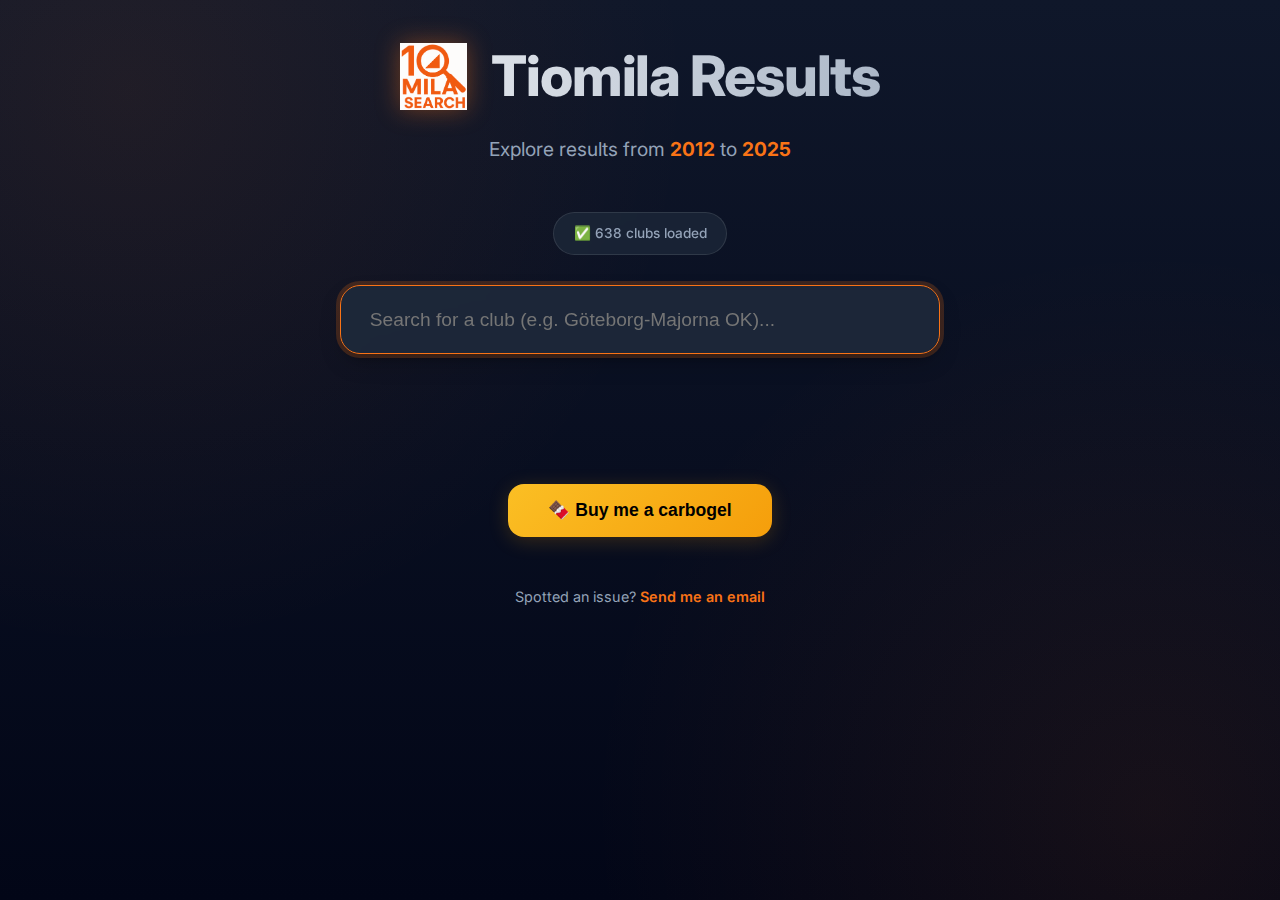
<file: index.html>
<!doctype html>
<html lang="en">
  <head>
    <meta charset="UTF-8" />
    <meta name="viewport" content="width=device-width, initial-scale=1.0" />
    <title>Tiomila Results Search</title>
    <meta
      name="description"
      content="Search and explore historical Tiomila orienteering results from 2012 to 2025. Discover team performances, best relay results, and original event links."
    />
    <meta
      name="keywords"
      content="Tiomila, orienteering results, 10mila results, team results, Tiomila 2025, orienteering Sweden, historical results"
    />
    <meta property="og:title" content="Tiomila Results Search" />
    <meta
      property="og:description"
      content="Explore historical Tiomila orienteering results from 2012 to 2025. Search for team performances and view original event links."
    />
    <meta
      property="og:image"
      content="https://sebastianind.github.io/tiomila-results/assets/logo.png"
    />
    <meta
      property="og:url"
      content="https://sebastianind.github.io/tiomila-results"
    />
    <meta property="og:type" content="website" />
    <meta name="robots" content="index, follow" />

    <link rel="stylesheet" href="styles.css" />
    <link
      rel="apple-touch-icon"
      sizes="180x180"
      href="assets/apple-touch-icon.png"
    />
    <link
      rel="icon"
      type="image/png"
      sizes="32x32"
      href="assets/favicon-32x32.png"
    />
    <link
      rel="icon"
      type="image/png"
      sizes="16x16"
      href="assets/favicon-16x16.png"
    />
    <link rel="manifest" href="assets/site.webmanifest" />
    <script
      data-goatcounter="https://sebastianinderst.goatcounter.com/count"
      async
      src="//gc.zgo.at/count.js"
    ></script>
  </head>

  <body>
    <div class="container">
      <h1>
        <img src="assets/logo.png" alt="Logo" />
        Tiomila Results
      </h1>
      <p class="subtitle">
        Explore results from <strong>2012</strong> to <strong>2025</strong>
      </p>

      <div style="text-align: center">
        <div id="statusMessage" class="status-message">Loading database...</div>
      </div>

      <div class="search-wrapper">
        <input
          type="text"
          id="searchBox"
          placeholder="Search for a club (e.g. Göteborg-Majorna OK)..."
          autofocus
        />
      </div>

      <div id="results"></div>

      <div class="donation-button">
        <a
          href="https://www.paypal.com/paypalme/SebastianInderst"
          target="_blank"
          rel="noopener noreferrer"
        >
          <button>🍫 Buy me a carbogel</button>
        </a>
      </div>

      <div class="contact-section">
        <p>
          Spotted an issue?
          <a href="mailto:sebastian.inderst@gmail.com">Send me an email</a>
        </p>
      </div>
    </div>

    <script>
      let data = {};

      async function loadData() {
        const statusMessage = document.getElementById("statusMessage");
        statusMessage.textContent = "⌛ Loading data...";

        try {
          const resultsRes = await fetch("gathered_results.json");
          data = await resultsRes.json();

          const clubCount = Object.keys(data).length;
          statusMessage.textContent = `✅ ${clubCount.toLocaleString()} clubs loaded`;
        } catch (error) {
          statusMessage.textContent = "❌ Error loading data. Please refresh.";
          console.error("Error loading data:", error);
        }
      }

      function fuzzySearch(input, clubNames) {
        const normalizedInput = input.toLowerCase().replace(/[-\s]+/g, "");
        return clubNames.filter((name) =>
          name
            .toLowerCase()
            .replace(/[-\s]+/g, "")
            .includes(normalizedInput),
        );
      }

      function displayResults(clubName, isSuggestion = false) {
        const resultsDiv = document.getElementById("results");

        // Handle suggestions as a dropdown
        const allClubNames = Object.values(data).flatMap((club) => club.names);
        const suggestions = fuzzySearch(clubName, allClubNames);

        // Remove existing dropdown if any
        const existingDropdown = document.querySelector(".suggestion-list");
        if (existingDropdown) existingDropdown.remove();

        if (suggestions.length > 0 && !isSuggestion && clubName.length > 2) {
          const suggestionList = document.createElement("ul");
          suggestionList.className = "suggestion-list";

          suggestions.slice(0, 10).forEach((suggestion) => {
            const suggestionItem = document.createElement("li");
            suggestionItem.className = "suggestion-item";
            suggestionItem.textContent = suggestion;

            suggestionItem.addEventListener("click", () => {
              document.getElementById("searchBox").value = suggestion;
              suggestionList.remove();
              displayResults(suggestion, true);
            });

            suggestionList.appendChild(suggestionItem);
          });

          document.querySelector(".search-wrapper").appendChild(suggestionList);
        }

        const [clubKey, clubData] =
          Object.entries(data).find(([key, club]) =>
            club.names.includes(clubName),
          ) || [];

        if (!clubData) {
          if (!suggestions.length && clubName.length > 2) {
            resultsDiv.innerHTML = `<div class="status-message">No results found for "${clubName}".</div>`;
          }
          return;
        }

        // Clear results only when we find a real club
        resultsDiv.innerHTML = "";

        // Logging
        fetch(
          "https://script.google.com/macros/s/AKfycbwWTdh-XuHKKqpWmBbMtiayc6rCSd8HqX2wicjJdYgvsc43shn8l2bRLt6aQTOSqcGk/exec?variable=" +
            encodeURIComponent(clubName),
        ).catch(() => {});

        const clubHeader = document.createElement("div");
        clubHeader.className = "club-header";

        clubHeader.textContent = `Results for ${clubName}`;
        resultsDiv.appendChild(clubHeader);

        for (const [relay, years] of Object.entries(clubData.results)) {
          const relayCard = document.createElement("div");
          relayCard.className = "relay-card";

          const relayHeader = document.createElement("div");
          relayHeader.className = "relay-header";
          relayHeader.innerHTML = `<span>🔁</span> ${relay}`;
          relayCard.appendChild(relayHeader);

          // Calculate the best result
          let bestResultPosition = Infinity;
          const bestResults = [];

          for (const [year, teams] of Object.entries(years)) {
            for (const [teamName, result] of Object.entries(teams)) {
              if (
                result.result_position &&
                result.result_position < bestResultPosition
              ) {
                bestResultPosition = result.result_position;
                bestResults.length = 0;
                bestResults.push({ year, teamName });
              } else if (result.result_position === bestResultPosition) {
                bestResults.push({ year, teamName });
              }
            }
          }

          if (bestResults.length > 0) {
            const bestResultDiv = document.createElement("div");
            bestResultDiv.className = "best-result";
            bestResultDiv.innerHTML = `
              <div class="best-result-title">🏆 Best Rank: #${bestResultPosition}</div>
            `;

            bestResults.forEach(({ year, teamName }) => {
              const bestResultItem = document.createElement("div");
              bestResultItem.className = "best-result-item";
              bestResultItem.textContent = `${year} — ${teamName}`;
              bestResultDiv.appendChild(bestResultItem);
            });

            relayCard.appendChild(bestResultDiv);
          }

          const yearsGrid = document.createElement("div");
          yearsGrid.className = "years-grid";

          const sortedYears = Object.keys(years).sort().reverse();
          for (const year of sortedYears) {
            const eventIds = {
              2013: 2287,
              2014: 7526,
              2015: 9208,
              2016: 8003,
              2017: 14802,
              2018: 17220,
              2019: 20090,
              2022: 33643,
              2023: 43111,
              2024: 47276,
              2025: 48103,
            };
            const winsplitIds = { 2012: 20779 };

            const eventId = eventIds[year];
            const winsplitId = winsplitIds[year];
            let url = "";
            if (eventId) {
              url = `https://eventor.orientering.se/Events/ResultList?eventId=${eventId}&organisationId=${clubKey}`;
            } else if (winsplitId) {
              url = `https://obasen.orientering.se/winsplits/online/sv/default.asp?page=classes&databaseId=${winsplitId}`;
            }

            const yearCard = document.createElement(url ? "a" : "div");
            yearCard.className = "result-year-card";
            if (url) {
              yearCard.href = url;
              yearCard.target = "_blank";
              yearCard.rel = "noopener noreferrer";
            }

            const yearHeader = document.createElement("div");
            yearHeader.className = "result-year-header";
            yearHeader.innerHTML = `<span>📅 ${year}</span>`;
            yearCard.appendChild(yearHeader);

            for (const [teamName, result] of Object.entries(years[year])) {
              const teamDiv = document.createElement("div");
              teamDiv.className = "result-team";
              const rank = result.result_position
                ? `#${result.result_position}`
                : result.status;
              teamDiv.innerHTML = `<span style="color: ${result.result_position ? "var(--text-primary)" : "#ef4444"}">${rank}</span> <span>${teamName}</span>`;
              yearCard.appendChild(teamDiv);
            }

            yearsGrid.appendChild(yearCard);
          }

          relayCard.appendChild(yearsGrid);
          resultsDiv.appendChild(relayCard);
        }
      }

      document.getElementById("searchBox").addEventListener("input", (e) => {
        const club = e.target.value.trim();
        if (club.length > 2) {
          displayResults(club);
        } else {
          document.getElementById("results").innerHTML = "";
          const existingDropdown = document.querySelector(".suggestion-list");
          if (existingDropdown) existingDropdown.remove();
        }
      });

      loadData();
    </script>
  </body>
</html>
</file>
<file: styles.css>
@import url("https://fonts.googleapis.com/css2?family=Inter:wght@400;600;700;800&display=swap");

:root {
  --bg-color: #0f172a;
  --card-bg: rgba(30, 41, 59, 0.7);
  --accent-color: #f97316; /* Orange from logo */
  --text-primary: #f8fafc;
  --text-secondary: #94a3b8;
  --border-color: rgba(255, 255, 255, 0.1);
  --glass-border: rgba(255, 255, 255, 0.1);
  --shadow:
    0 10px 25px -5px rgba(0, 0, 0, 0.3), 0 8px 10px -6px rgba(0, 0, 0, 0.3);
}

* {
  box-sizing: border-box;
  margin: 0;
  padding: 0;
}

body {
  font-family: "Inter", sans-serif;
  background-color: var(--bg-color);
  color: var(--text-primary);
  line-height: 1.6;
  padding: 2rem 1rem;
  min-height: 100vh;
  display: flex;
  flex-direction: column;
  align-items: center;
  background-image:
    radial-gradient(
      circle at 10% 10%,
      rgba(249, 115, 22, 0.08) 0%,
      transparent 40%
    ),
    radial-gradient(
      circle at 90% 90%,
      rgba(249, 115, 22, 0.08) 0%,
      transparent 40%
    ),
    linear-gradient(to bottom, #0f172a, #020617);
}

.container {
  width: 100%;
  max-width: 900px;
  margin: 0 auto;
}

h1 {
  font-size: clamp(2.2rem, 8vw, 3.5rem);
  font-weight: 800;
  margin-bottom: 0.75rem;
  display: flex;
  align-items: center;
  justify-content: center;
  gap: 1.5rem;
  text-align: center;
  letter-spacing: -0.02em;
  background: linear-gradient(to right, #fff, #94a3b8);
  -webkit-background-clip: text;
  background-clip: text;
  -webkit-text-fill-color: transparent;
}

h1 img {
  height: 1.2em;
  filter: drop-shadow(0 0 12px rgba(249, 115, 22, 0.4));
  -webkit-text-fill-color: initial;
}

.subtitle {
  text-align: center;
  color: var(--text-secondary);
  margin-bottom: 3rem;
  font-size: 1.2rem;
  max-width: 600px;
  margin-left: auto;
  margin-right: auto;
}

.subtitle strong {
  color: var(--accent-color);
  font-weight: 700;
}

#statusMessage {
  text-align: center;
  font-size: 0.85rem;
  color: var(--text-secondary);
  margin-bottom: 2rem;
  padding: 0.6rem 1.2rem;
  background: var(--card-bg);
  border-radius: 99px;
  border: 1px solid var(--glass-border);
  backdrop-filter: blur(8px);
  display: inline-block;
  font-weight: 500;
}

.search-wrapper {
  position: relative;
  margin-bottom: 3rem;
  max-width: 600px;
  margin-left: auto;
  margin-right: auto;
}

input {
  width: 100%;
  padding: 1.4rem 1.8rem;
  font-size: 1.2rem;
  background: var(--card-bg);
  border: 1px solid var(--glass-border);
  border-radius: 20px;
  color: white;
  backdrop-filter: blur(12px);
  transition: all 0.4s cubic-bezier(0.16, 1, 0.3, 1);
  box-shadow: var(--shadow);
}

input:focus {
  outline: none;
  border-color: var(--accent-color);
  box-shadow:
    0 0 0 4px rgba(249, 115, 22, 0.2),
    var(--shadow);
  transform: translateY(-2px);
  background: rgba(30, 41, 59, 0.9);
}

.suggestion-list {
  position: absolute;
  top: calc(100% + 8px);
  left: 0;
  right: 0;
  background: rgba(30, 41, 59, 0.95);
  border: 1px solid var(--glass-border);
  border-radius: 16px;
  list-style: none;
  z-index: 100;
  backdrop-filter: blur(16px);
  box-shadow: 0 20px 25px -5px rgba(0, 0, 0, 0.5);
  max-height: 300px;
  overflow-y: auto;
  padding: 0.5rem;
  animation: slideUp 0.3s cubic-bezier(0.16, 1, 0.3, 1);
}

.suggestion-item {
  padding: 0.8rem 1.2rem;
  border-radius: 10px;
  cursor: pointer;
  transition: all 0.2s;
  color: var(--text-primary);
  font-weight: 500;
}

.suggestion-item:hover {
  background: var(--accent-color);
  color: white;
}

#results {
  width: 100%;
  display: flex;
  flex-direction: column;
  gap: 2rem;
}

.club-header {
  font-size: 1.75rem;
  font-weight: 800;
  margin-top: 1rem;
  padding-bottom: 0.5rem;
  border-bottom: 3px solid var(--accent-color);
  display: inline-block;
  letter-spacing: -0.01em;
}

.relay-card {
  background: var(--card-bg);
  border: 1px solid var(--glass-border);
  border-radius: 28px;
  padding: 2.5rem;
  backdrop-filter: blur(16px);
  box-shadow: var(--shadow);
  animation: slideUp 0.6s cubic-bezier(0.16, 1, 0.3, 1);
  margin-bottom: 2rem;
}

@keyframes slideUp {
  from {
    opacity: 0;
    transform: translateY(30px);
  }
  to {
    opacity: 1;
    transform: translateY(0);
  }
}

.relay-header {
  font-size: 1.5rem;
  font-weight: 800;
  margin-bottom: 1.5rem;
  color: var(--accent-color);
  display: flex;
  align-items: center;
  gap: 0.75rem;
}

.best-result {
  background: linear-gradient(
    135deg,
    rgba(249, 115, 22, 0.15) 0%,
    rgba(249, 115, 22, 0.05) 100%
  );
  border: 1px solid rgba(249, 115, 22, 0.4);
  border-radius: 18px;
  padding: 1.5rem;
  margin-bottom: 2.5rem;
  position: relative;
  overflow: hidden;
}

.best-result-title {
  font-weight: 800;
  color: #fbbf24;
  margin-bottom: 0.75rem;
  display: flex;
  align-items: center;
  gap: 0.6rem;
  font-size: 1.1rem;
}

.best-result-item {
  font-size: 1rem;
  color: var(--text-primary);
  font-weight: 500;
}

.years-grid {
  display: grid;
  grid-template-columns: repeat(auto-fill, minmax(220px, 1fr));
  gap: 1.25rem;
}

.result-year-card {
  background: rgba(255, 255, 255, 0.03);
  border: 1px solid var(--border-color);
  border-radius: 16px;
  padding: 1.25rem;
  transition: all 0.3s cubic-bezier(0.16, 1, 0.3, 1);
  cursor: pointer;
  text-decoration: none;
  display: block;
}

.result-year-card:hover {
  transform: translateY(-5px);
  background: rgba(249, 115, 22, 0.1);
  border-color: var(--accent-color);
  box-shadow: 0 10px 15px -3px rgba(0, 0, 0, 0.2);
}

.result-year-header {
  font-weight: 700;
  margin-bottom: 0.75rem;
  font-size: 1.1rem;
  display: flex;
  align-items: center;
  justify-content: space-between;
}

.result-year-header::after {
  content: "→";
  font-size: 1.2rem;
  color: var(--accent-color);
  opacity: 0;
  transition: all 0.3s;
}

.result-year-card:hover .result-year-header::after {
  opacity: 1;
  transform: translateX(5px);
}

.result-year-header a {
  color: var(--text-primary);
  text-decoration: none;
  display: flex;
  align-items: center;
  gap: 0.4rem;
}

.result-team {
  font-size: 0.9rem;
  color: var(--text-secondary);
  display: flex;
  align-items: baseline;
  gap: 0.6rem;
  margin-bottom: 0.4rem;
}

.result-team span:first-child {
  font-weight: 700;
  min-width: 2.2em;
}

/* Suggestions removed from main content - now a dropdown */

.donation-button {
  margin-top: 5rem;
  text-align: center;
}

.donation-button button {
  background: linear-gradient(135deg, #fbbf24 0%, #f59e0b 100%);
  color: #000;
  border: none;
  padding: 1rem 2.5rem;
  font-size: 1.1rem;
  font-weight: 800;
  border-radius: 16px;
  cursor: pointer;
  transition: all 0.3s cubic-bezier(0.16, 1, 0.3, 1);
  box-shadow: 0 4px 20px rgba(245, 158, 11, 0.2);
}

.donation-button button:hover {
  transform: translateY(-3px) scale(1.02);
  box-shadow: 0 8px 30px rgba(245, 158, 11, 0.4);
}

.contact-section {
  margin-top: 3rem;
  color: var(--text-secondary);
  font-size: 0.9rem;
  text-align: center;
  padding-bottom: 5rem;
  display: flex;
  flex-direction: column;
  gap: 0.5rem;
}

.contact-section a {
  color: var(--accent-color);
  text-decoration: none;
  font-weight: 600;
  transition: opacity 0.2s;
}

.contact-section a:hover {
  opacity: 0.8;
}

/* Mobile adjustments */
@media (max-width: 640px) {
  body {
    padding: 1.5rem 1rem;
  }

  .relay-card {
    padding: 1.5rem;
    border-radius: 20px;
  }

  .years-grid {
    grid-template-columns: 1fr;
  }

  h1 {
    gap: 0.75rem;
  }
}
</file>
